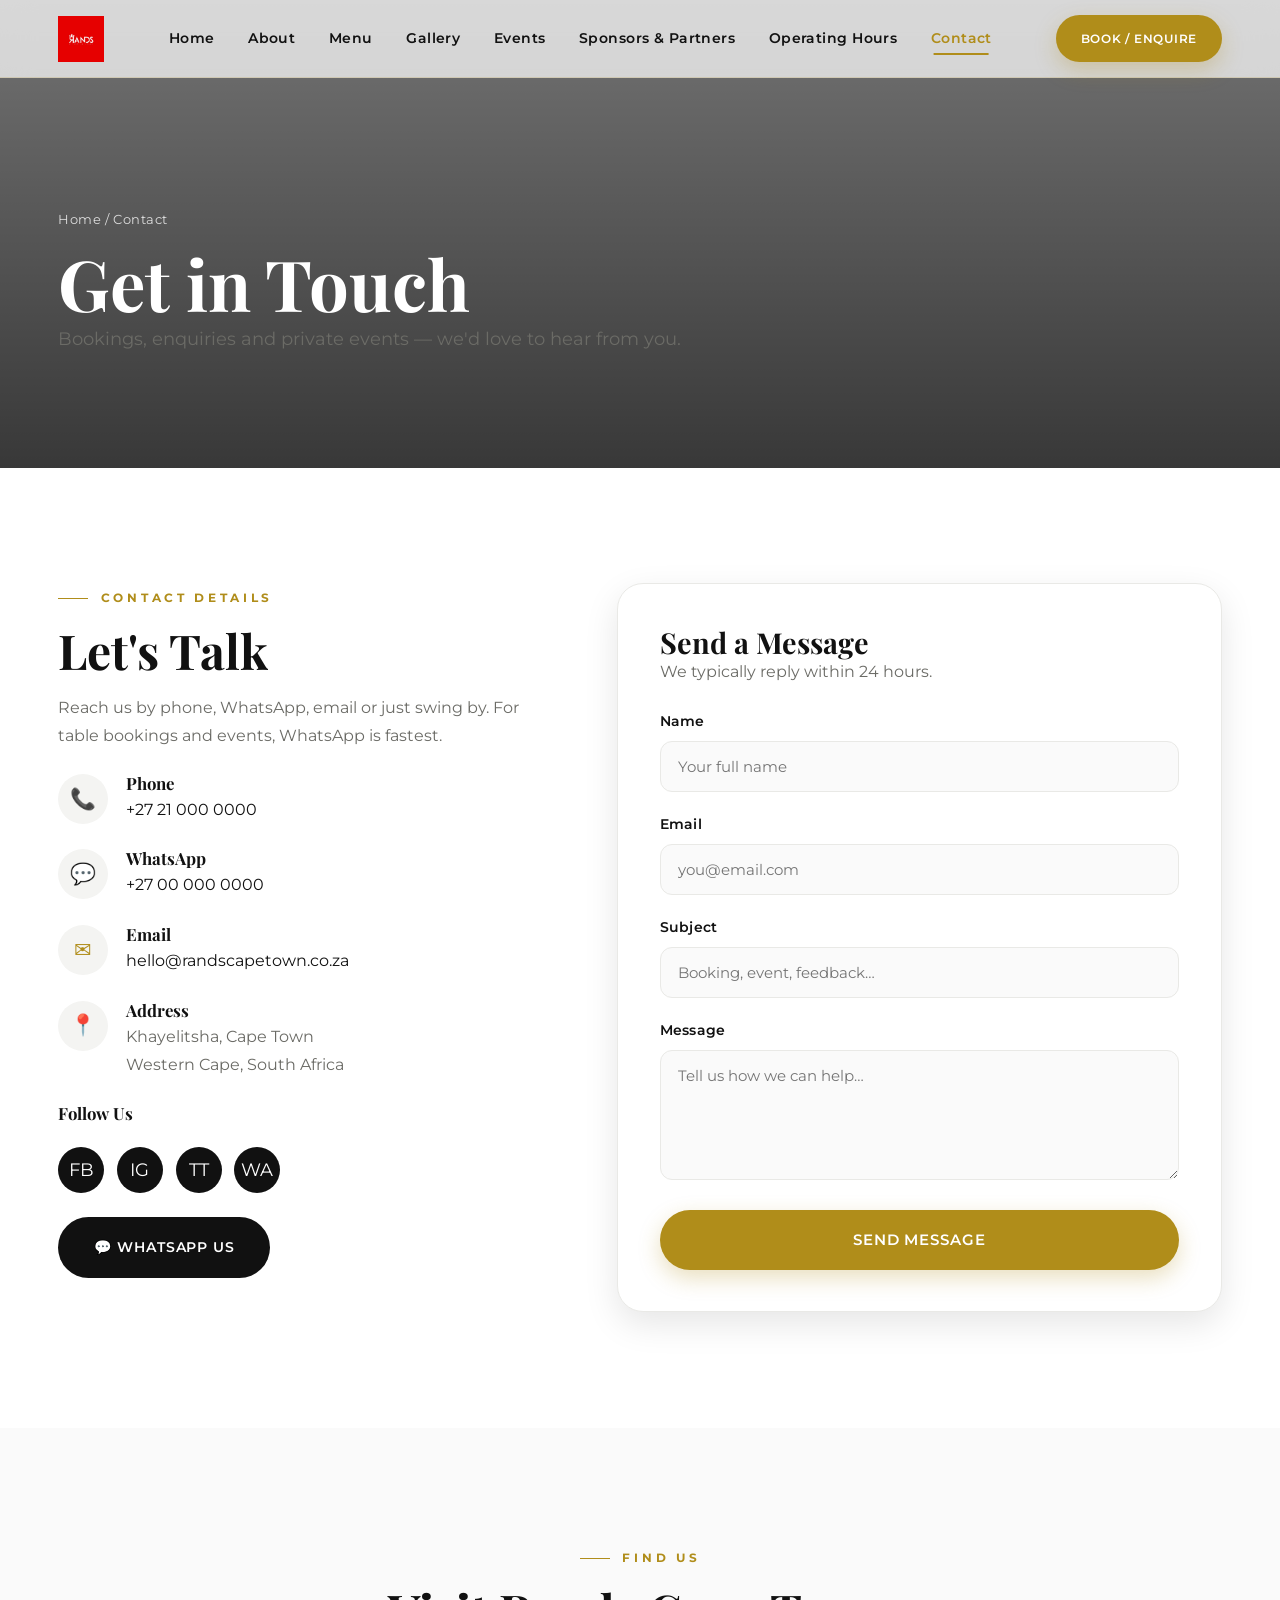
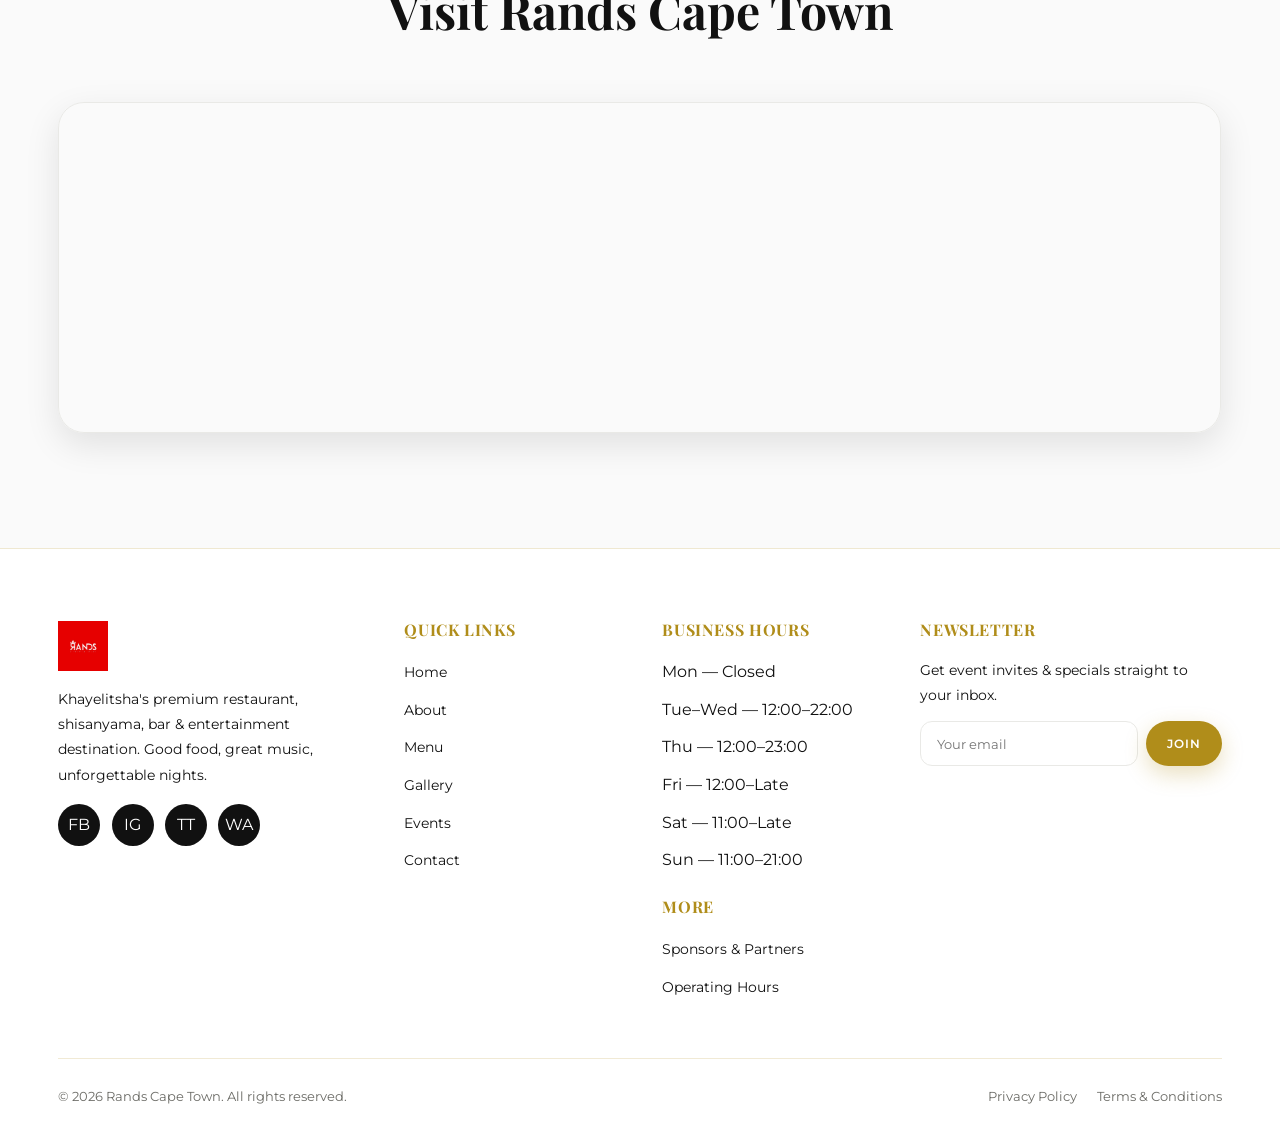
<file: rands-cape-town-website-development/contact.html>
<!DOCTYPE html>
<html lang="en">
<head>
  <meta charset="UTF-8" />
  <meta name="viewport" content="width=device-width, initial-scale=1.0" />
  <title>Contact — Rands Cape Town | Book, Call, WhatsApp</title>
  <meta name="description" content="Contact Rands Cape Town: phone, email, WhatsApp, address and a message form. Find us in Khayelitsha, Cape Town." />
  <meta name="theme-color" content="#111111" />
  <link rel="icon" type="image/svg+xml" href="images/logo.svg" />
  <link rel="preconnect" href="https://fonts.googleapis.com" />
  <link rel="preconnect" href="https://fonts.gstatic.com" crossorigin />
  <link href="https://fonts.googleapis.com/css2?family=Playfair+Display:wght@500;600;700;800&family=Montserrat:wght@400;500;600;700&display=swap" rel="stylesheet" />
  <link rel="stylesheet" href="css/style.css" />
  <link rel="stylesheet" href="css/responsive.css" />
  <link rel="stylesheet" href="css/animations.css" />
</head>
<body data-page="contact.html">

  <div class="loader" aria-hidden="true"><div class="l-logo">RAN<span>D</span>S</div><div class="spinner"></div></div>

  <header class="site-header">
    <div class="container nav">
      <a href="index.html" class="brand" aria-label="Rands Cape Town home">
        <img src="images/randslogo.jpeg" alt="Rands Cape Town logo" onerror="this.style.display='none';this.nextElementSibling.style.display='inline';" />
        <span class="brand-fallback" style="display:none">RAN<span style="color:var(--gold)">D</span>S<br><small style="font-family:var(--font-body);font-size:.5em;letter-spacing:.3em;color:var(--gold)">CAPE TOWN</small></span>
      </a>
      <nav class="nav-links" id="navLinks" aria-label="Primary">
        <a href="index.html" data-page="index.html">Home</a>
        <a href="about.html" data-page="about.html">About</a>
        <a href="menu.html" data-page="menu.html">Menu</a>
        <a href="gallery.html" data-page="gallery.html">Gallery</a>
        <a href="events.html" data-page="events.html">Events</a>
        <a href="sponsors.html" data-page="sponsors.html">Sponsors &amp; Partners</a>
        <a href="hours.html" data-page="hours.html">Operating Hours</a>
        <a href="contact.html" data-page="contact.html">Contact</a>
        <span class="mobile-cta"><a href="contact.html" class="btn btn-primary btn-sm">Book / Enquire</a></span>
      </nav>
      <div class="nav-actions">
        <a href="contact.html" class="btn btn-primary btn-sm nav-cta">Book / Enquire</a>
        <button class="nav-toggle" aria-label="Toggle menu"><span></span><span></span><span></span></button>
      </div>
    </div>
  </header>

  <main>
    <section class="page-hero" style="background-image:url('https://picsum.photos/seed/rands-contact-hero/1920/900')">
      <div class="container">
        <div class="breadcrumbs"><a href="index.html">Home</a> / Contact</div>
        <h1>Get in Touch</h1>
        <p class="lead">Bookings, enquiries and private events — we'd love to hear from you.</p>
      </div>
    </section>

    <section class="section">
      <div class="container">
        <div class="contact-grid">
          <!-- INFO -->
          <div class="contact-info reveal">
            <span class="eyebrow">Contact Details</span>
            <h2>Let's Talk</h2>
            <p class="mt-2">Reach us by phone, WhatsApp, email or just swing by. For table bookings and events, WhatsApp is fastest.</p>

            <div class="info-item mt-3">
              <div class="info-icon">📞</div>
              <div><h4>Phone</h4><a href="tel:+27210000000">+27 21 000 0000</a></div>
            </div>
            <div class="info-item">
              <div class="info-icon">💬</div>
              <div><h4>WhatsApp</h4><a href="https://wa.me/27000000000" target="_blank" rel="noopener">+27 00 000 0000</a></div>
            </div>
            <div class="info-item">
              <div class="info-icon">✉️</div>
              <div><h4>Email</h4><a href="mailto:hello@randscapetown.co.za">hello@randscapetown.co.za</a></div>
            </div>
            <div class="info-item">
              <div class="info-icon">📍</div>
              <div><h4>Address</h4><p>Khayelitsha, Cape Town<br>Western Cape, South Africa</p></div>
            </div>

            <h4 style="margin-top:1.5rem">Follow Us</h4>
            <div class="social-row">
              <a href="https://facebook.com" aria-label="Facebook" target="_blank" rel="noopener">FB</a>
              <a href="https://instagram.com" aria-label="Instagram" target="_blank" rel="noopener">IG</a>
              <a href="https://tiktok.com" aria-label="TikTok" target="_blank" rel="noopener">TT</a>
              <a href="https://wa.me/27000000000" aria-label="WhatsApp" target="_blank" rel="noopener">WA</a>
            </div>

            <div class="btn-row mt-3">
              <a href="https://wa.me/27000000000" class="btn btn-secondary" target="_blank" rel="noopener">💬 WhatsApp Us</a>
            </div>
          </div>

          <!-- FORM -->
          <div class="form-card reveal reveal-right">
            <h3>Send a Message</h3>
            <p class="mb-3">We typically reply within 24 hours.</p>
            <div class="form-success" role="status"></div>
            <form id="contactForm" novalidate>
              <div class="field" data-field="name">
                <label for="name">Name</label>
                <input type="text" id="name" name="name" placeholder="Your full name" autocomplete="name" />
                <span class="err-msg"></span>
              </div>
              <div class="field" data-field="email">
                <label for="email">Email</label>
                <input type="email" id="email" name="email" placeholder="you@email.com" autocomplete="email" />
                <span class="err-msg"></span>
              </div>
              <div class="field" data-field="subject">
                <label for="subject">Subject</label>
                <input type="text" id="subject" name="subject" placeholder="Booking, event, feedback…" />
                <span class="err-msg"></span>
              </div>
              <div class="field" data-field="message">
                <label for="message">Message</label>
                <textarea id="message" name="message" placeholder="Tell us how we can help…"></textarea>
                <span class="err-msg"></span>
              </div>
              <button type="submit" class="btn btn-primary btn-lg w-full">Send Message</button>
            </form>
          </div>
        </div>
      </div>
    </section>

    <!-- MAP -->
    <section class="section section--alt">
      <div class="container">
        <div class="section-head reveal">
          <span class="eyebrow">Find Us</span>
          <h2>Visit Rands Cape Town</h2>
        </div>
        <div class="map-wrap reveal">
          <iframe class="map-embed" src="https://www.google.com/maps?q=Khayelitsha,%20Cape%20Town,%20South%20Africa&output=embed" loading="lazy" referrerpolicy="no-referrer-when-downgrade" title="Rands Cape Town location map"></iframe>
        </div>
      </div>
    </section>
  </main>

  <footer class="site-footer">
    <div class="container">
      <div class="footer-grid">
        <div class="footer-col footer-brand">
          <img src="images/randslogo.jpeg" alt="Rands Cape Town logo" />
          <p>Khayelitsha's premium restaurant, shisanyama, bar &amp; entertainment destination. Good food, great music, unforgettable nights.</p>
          <div class="footer-social">
            <a href="https://facebook.com" aria-label="Facebook" target="_blank" rel="noopener">FB</a>
            <a href="https://instagram.com" aria-label="Instagram" target="_blank" rel="noopener">IG</a>
            <a href="https://tiktok.com" aria-label="TikTok" target="_blank" rel="noopener">TT</a>
            <a href="https://wa.me/27000000000" aria-label="WhatsApp" target="_blank" rel="noopener">WA</a>
          </div>
        </div>
        <div class="footer-col">
          <h4>Quick Links</h4>
          <ul>
            <li><a href="index.html">Home</a></li><li><a href="about.html">About</a></li>
            <li><a href="menu.html">Menu</a></li><li><a href="gallery.html">Gallery</a></li>
            <li><a href="events.html">Events</a></li><li><a href="contact.html">Contact</a></li>
          </ul>
        </div>
        <div class="footer-col">
          <h4>Business Hours</h4>
          <ul>
            <li>Mon — Closed</li><li>Tue–Wed — 12:00–22:00</li><li>Thu — 12:00–23:00</li>
            <li>Fri — 12:00–Late</li><li>Sat — 11:00–Late</li><li>Sun — 11:00–21:00</li>
          </ul>
          <h4 style="margin-top:1.5rem">More</h4>
          <ul><li><a href="sponsors.html">Sponsors &amp; Partners</a></li><li><a href="hours.html">Operating Hours</a></li></ul>
        </div>
        <div class="footer-col">
          <h4>Newsletter</h4>
          <p>Get event invites &amp; specials straight to your inbox.</p>
          <form class="newsletter">
            <input type="email" placeholder="Your email" aria-label="Email address" required />
            <button class="btn btn-primary btn-sm" type="submit">Join</button>
          </form>
        </div>
      </div>
      <div class="footer-bottom">
        <p>© <span data-year>2026</span> Rands Cape Town. All rights reserved.</p>
        <div class="footer-legal"><a href="#">Privacy Policy</a><a href="#">Terms &amp; Conditions</a></div>
      </div>
    </div>
  </footer>

  <button class="back-top" aria-label="Back to top">&#8593;</button>

  <script src="js/app.js"></script>
  <script src="js/contact.js"></script>
</body>
</html>
</file>
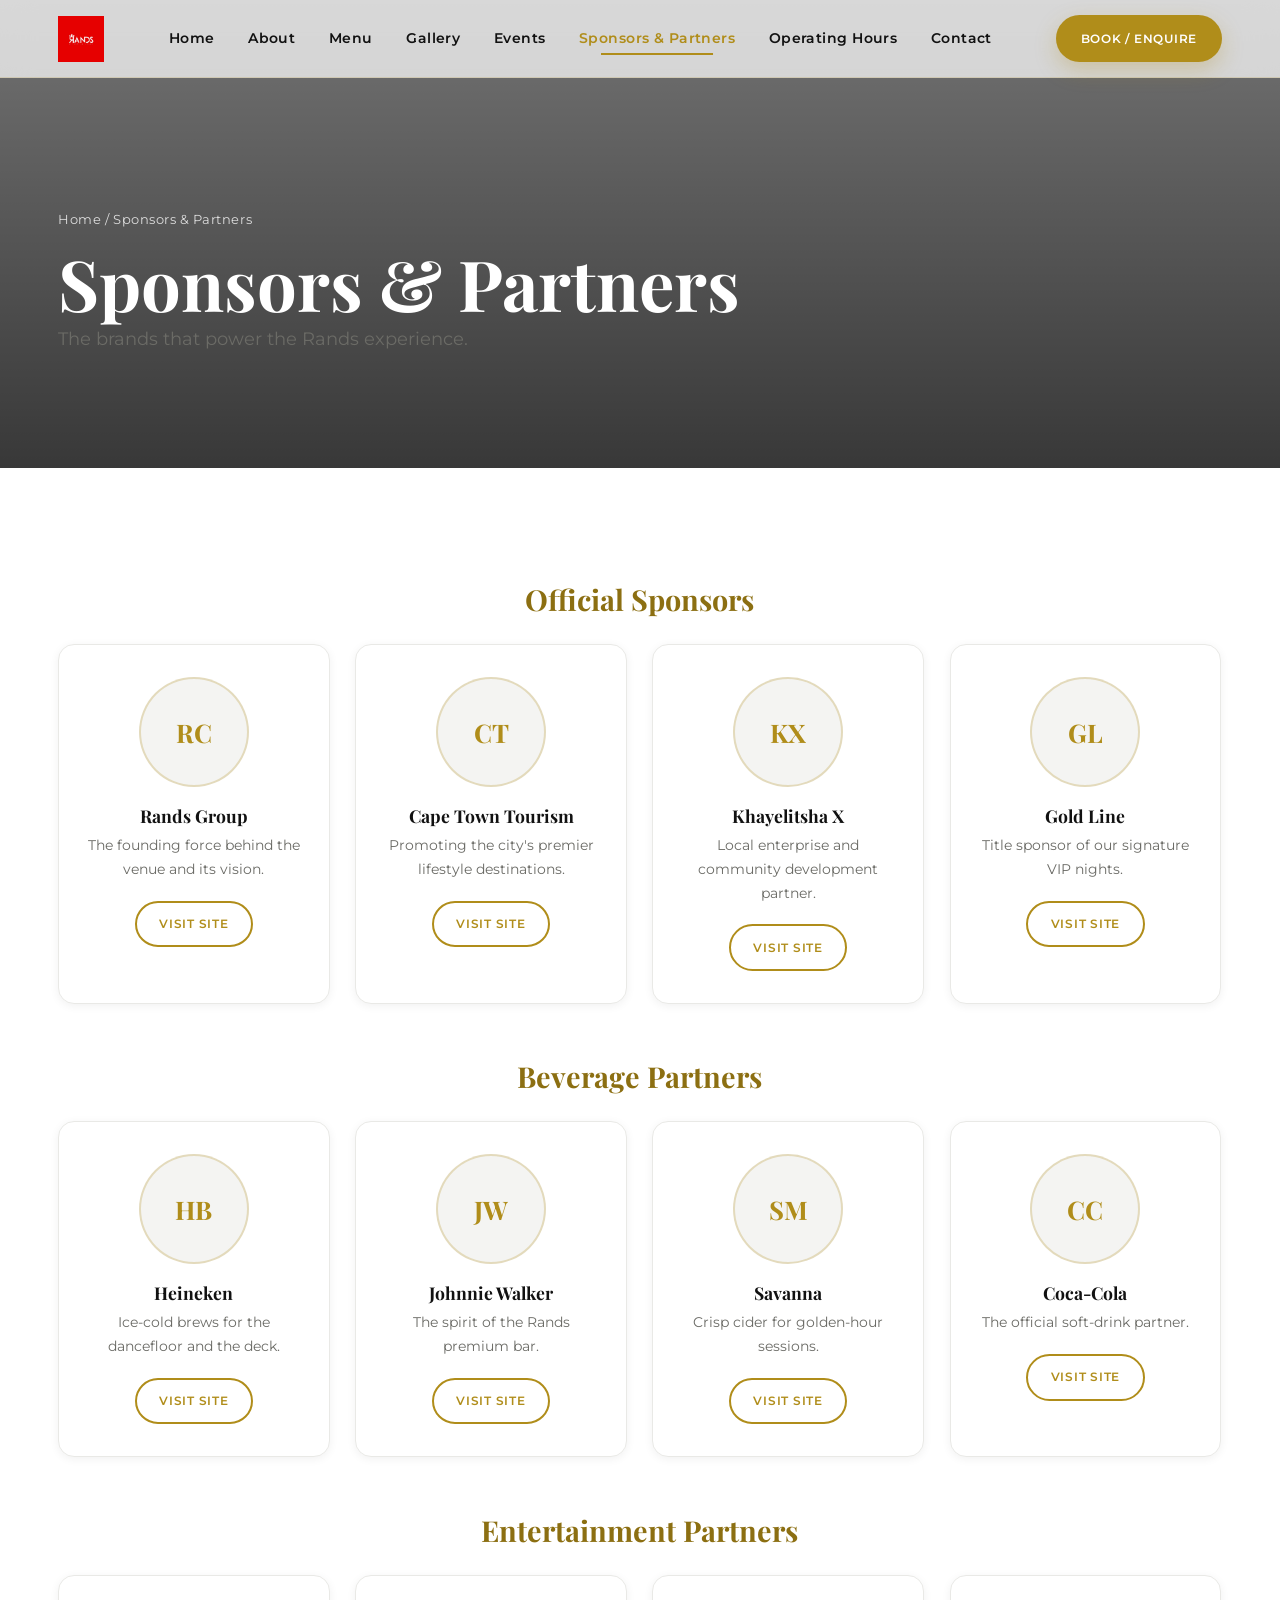
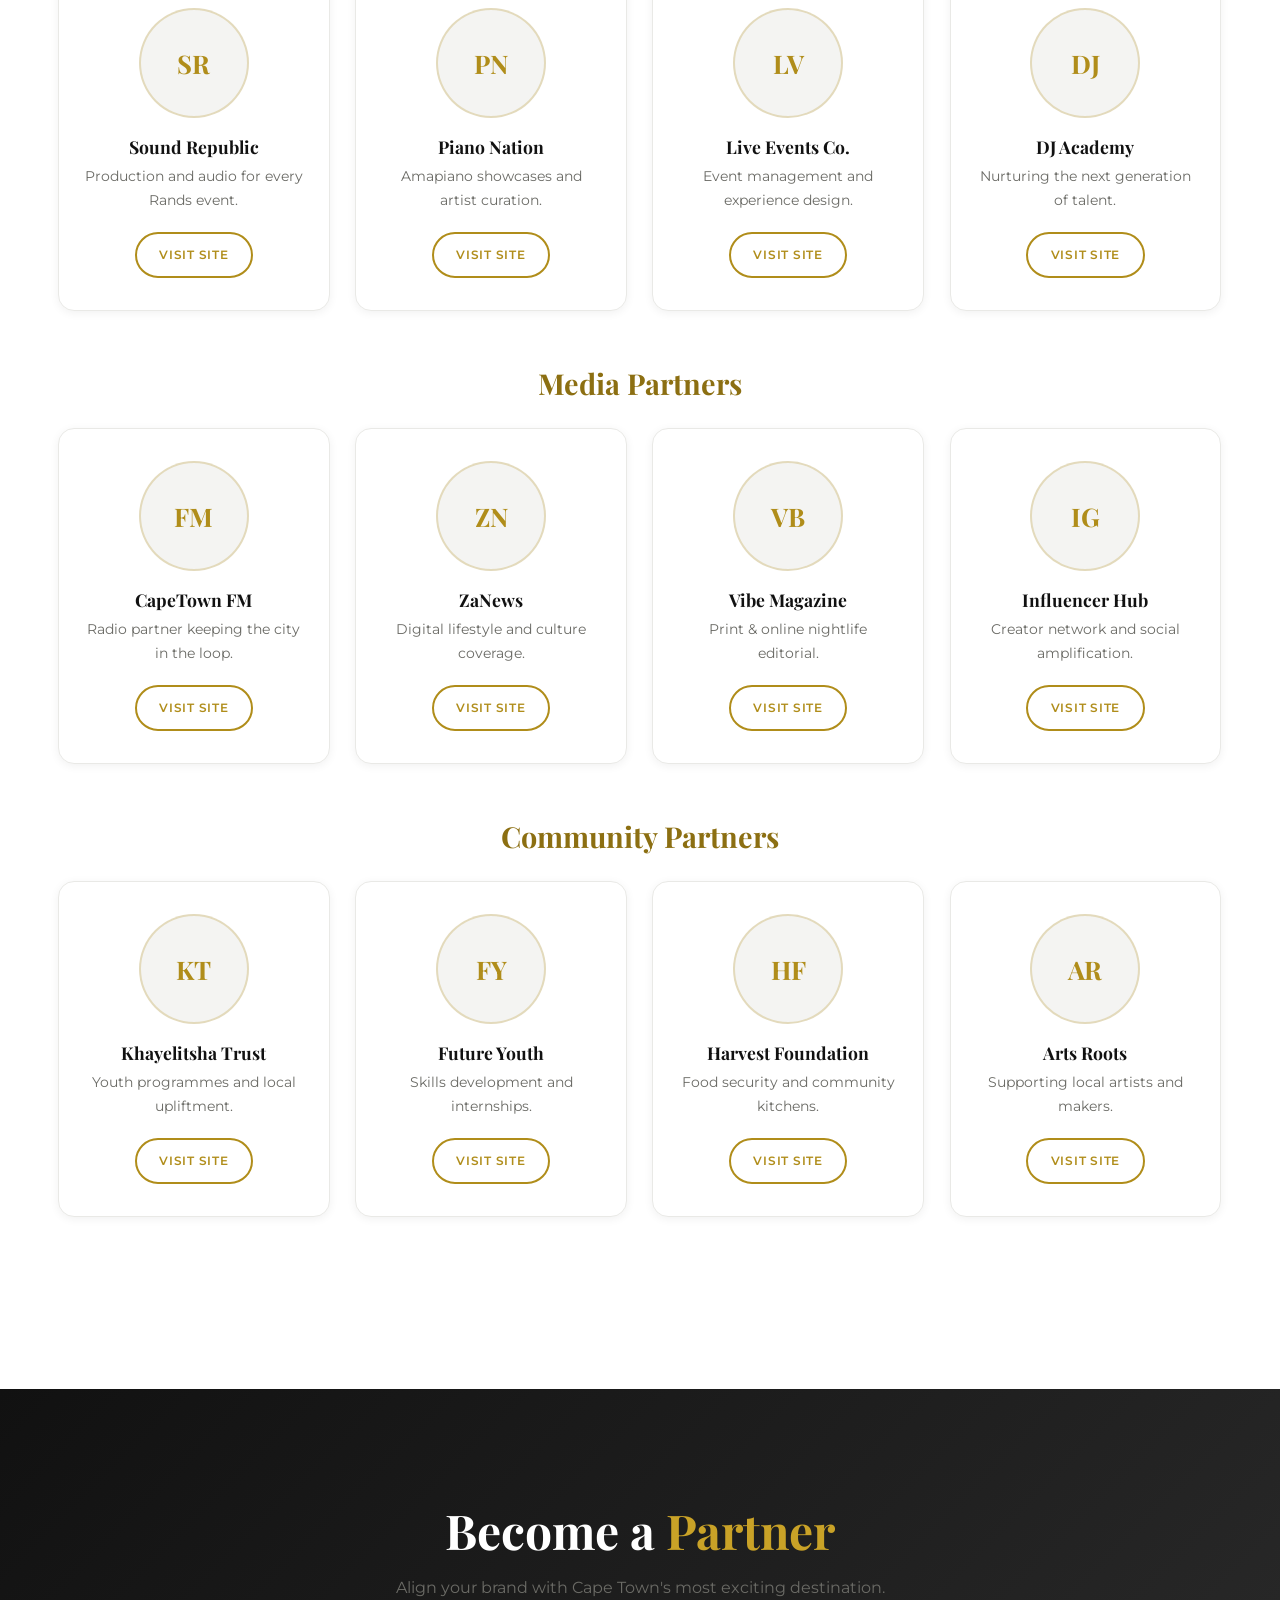
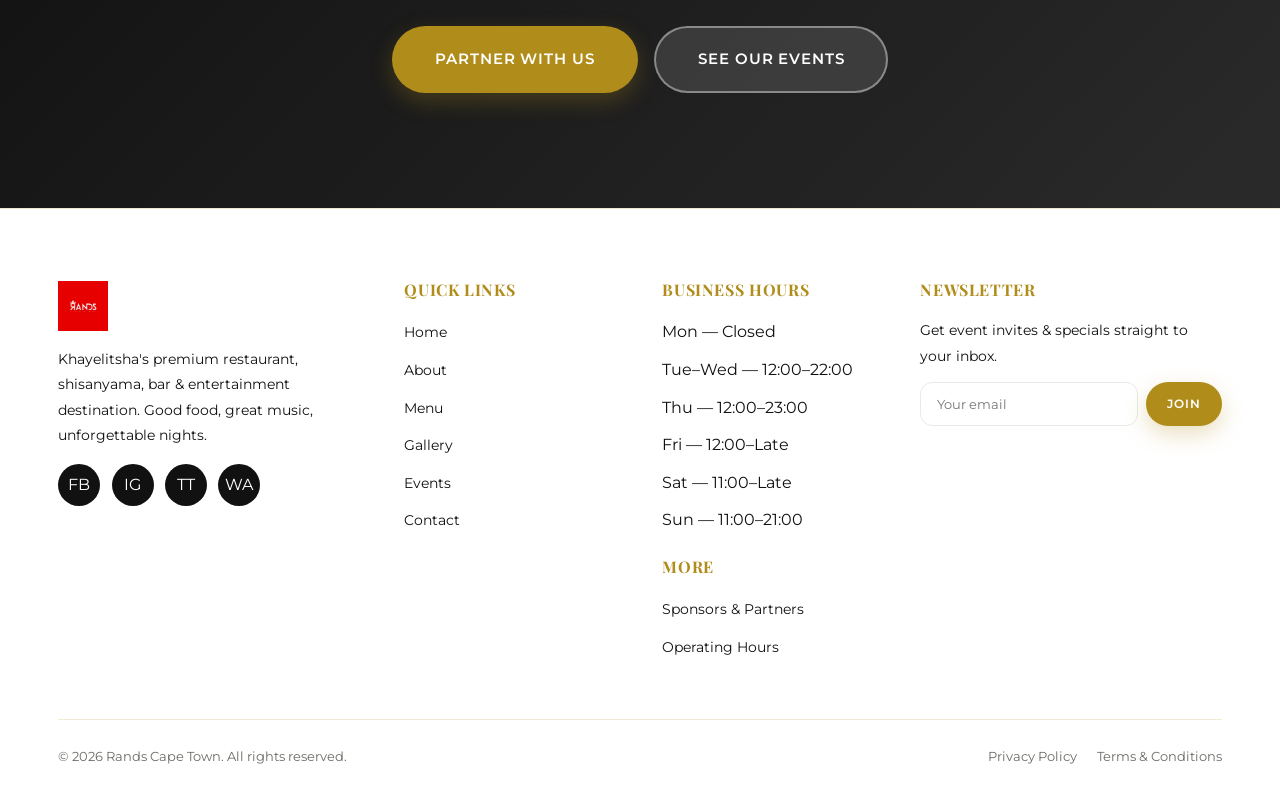
<file: rands-cape-town-website-development/sponsors.html>
<!DOCTYPE html>
<html lang="en">
<head>
  <meta charset="UTF-8" />
  <meta name="viewport" content="width=device-width, initial-scale=1.0" />
  <title>Sponsors & Partners — Rands Cape Town</title>
  <meta name="description" content="Meet the official sponsors and partners of Rands Cape Town: beverage, entertainment, media and community partners." />
  <meta name="theme-color" content="#111111" />
  <link rel="icon" type="image/svg+xml" href="images/logo.svg" />
  <link rel="preconnect" href="https://fonts.googleapis.com" />
  <link rel="preconnect" href="https://fonts.gstatic.com" crossorigin />
  <link href="https://fonts.googleapis.com/css2?family=Playfair+Display:wght@500;600;700;800&family=Montserrat:wght@400;500;600;700&display=swap" rel="stylesheet" />
  <link rel="stylesheet" href="css/style.css" />
  <link rel="stylesheet" href="css/responsive.css" />
  <link rel="stylesheet" href="css/animations.css" />
</head>
<body data-page="sponsors.html">

  <div class="loader" aria-hidden="true"><div class="l-logo">RAN<span>D</span>S</div><div class="spinner"></div></div>

  <header class="site-header">
    <div class="container nav">
      <a href="index.html" class="brand" aria-label="Rands Cape Town home">
        <img src="images/randslogo.jpeg" alt="Rands Cape Town logo" onerror="this.style.display='none';this.nextElementSibling.style.display='inline';" />
        <span class="brand-fallback" style="display:none">RAN<span style="color:var(--gold)">D</span>S<br><small style="font-family:var(--font-body);font-size:.5em;letter-spacing:.3em;color:var(--gold)">CAPE TOWN</small></span>
      </a>
      <nav class="nav-links" id="navLinks" aria-label="Primary">
        <a href="index.html" data-page="index.html">Home</a>
        <a href="about.html" data-page="about.html">About</a>
        <a href="menu.html" data-page="menu.html">Menu</a>
        <a href="gallery.html" data-page="gallery.html">Gallery</a>
        <a href="events.html" data-page="events.html">Events</a>
        <a href="sponsors.html" data-page="sponsors.html">Sponsors &amp; Partners</a>
        <a href="hours.html" data-page="hours.html">Operating Hours</a>
        <a href="contact.html" data-page="contact.html">Contact</a>
        <span class="mobile-cta"><a href="contact.html" class="btn btn-primary btn-sm">Book / Enquire</a></span>
      </nav>
      <div class="nav-actions">
        <a href="contact.html" class="btn btn-primary btn-sm nav-cta">Book / Enquire</a>
        <button class="nav-toggle" aria-label="Toggle menu"><span></span><span></span><span></span></button>
      </div>
    </div>
  </header>

  <main>
    <section class="page-hero" style="background-image:url('https://picsum.photos/seed/rands-sponsors-hero/1920/900')">
      <div class="container">
        <div class="breadcrumbs"><a href="index.html">Home</a> / Sponsors &amp; Partners</div>
        <h1>Sponsors &amp; Partners</h1>
        <p class="lead">The brands that power the Rands experience.</p>
      </div>
    </section>

    <!-- OFFICIAL SPONSORS -->
    <section class="section">
      <div class="container">
        <div class="sponsor-group reveal">
          <h3>Official Sponsors</h3>
          <div class="sponsor-grid">
            <div class="sponsor-card"><div class="sponsor-logo">RC</div><h4>Rands Group</h4><p>The founding force behind the venue and its vision.</p><a href="#" class="btn btn-outline btn-sm">Visit Site</a></div>
            <div class="sponsor-card"><div class="sponsor-logo">CT</div><h4>Cape Town Tourism</h4><p>Promoting the city's premier lifestyle destinations.</p><a href="#" class="btn btn-outline btn-sm">Visit Site</a></div>
            <div class="sponsor-card"><div class="sponsor-logo">KX</div><h4>Khayelitsha X</h4><p>Local enterprise and community development partner.</p><a href="#" class="btn btn-outline btn-sm">Visit Site</a></div>
            <div class="sponsor-card"><div class="sponsor-logo">GL</div><h4>Gold Line</h4><p>Title sponsor of our signature VIP nights.</p><a href="#" class="btn btn-outline btn-sm">Visit Site</a></div>
          </div>
        </div>

        <!-- BEVERAGE PARTNERS -->
        <div class="sponsor-group reveal">
          <h3>Beverage Partners</h3>
          <div class="sponsor-grid">
            <div class="sponsor-card"><div class="sponsor-logo">HB</div><h4>Heineken</h4><p>Ice-cold brews for the dancefloor and the deck.</p><a href="#" class="btn btn-outline btn-sm">Visit Site</a></div>
            <div class="sponsor-card"><div class="sponsor-logo">JW</div><h4>Johnnie Walker</h4><p>The spirit of the Rands premium bar.</p><a href="#" class="btn btn-outline btn-sm">Visit Site</a></div>
            <div class="sponsor-card"><div class="sponsor-logo">SM</div><h4>Savanna</h4><p>Crisp cider for golden-hour sessions.</p><a href="#" class="btn btn-outline btn-sm">Visit Site</a></div>
            <div class="sponsor-card"><div class="sponsor-logo">CC</div><h4>Coca-Cola</h4><p>The official soft-drink partner.</p><a href="#" class="btn btn-outline btn-sm">Visit Site</a></div>
          </div>
        </div>

        <!-- ENTERTAINMENT PARTNERS -->
        <div class="sponsor-group reveal">
          <h3>Entertainment Partners</h3>
          <div class="sponsor-grid">
            <div class="sponsor-card"><div class="sponsor-logo">SR</div><h4>Sound Republic</h4><p>Production and audio for every Rands event.</p><a href="#" class="btn btn-outline btn-sm">Visit Site</a></div>
            <div class="sponsor-card"><div class="sponsor-logo">PN</div><h4>Piano Nation</h4><p>Amapiano showcases and artist curation.</p><a href="#" class="btn btn-outline btn-sm">Visit Site</a></div>
            <div class="sponsor-card"><div class="sponsor-logo">LV</div><h4>Live Events Co.</h4><p>Event management and experience design.</p><a href="#" class="btn btn-outline btn-sm">Visit Site</a></div>
            <div class="sponsor-card"><div class="sponsor-logo">DJ</div><h4>DJ Academy</h4><p>Nurturing the next generation of talent.</p><a href="#" class="btn btn-outline btn-sm">Visit Site</a></div>
          </div>
        </div>

        <!-- MEDIA PARTNERS -->
        <div class="sponsor-group reveal">
          <h3>Media Partners</h3>
          <div class="sponsor-grid">
            <div class="sponsor-card"><div class="sponsor-logo">FM</div><h4>CapeTown FM</h4><p>Radio partner keeping the city in the loop.</p><a href="#" class="btn btn-outline btn-sm">Visit Site</a></div>
            <div class="sponsor-card"><div class="sponsor-logo">ZN</div><h4>ZaNews</h4><p>Digital lifestyle and culture coverage.</p><a href="#" class="btn btn-outline btn-sm">Visit Site</a></div>
            <div class="sponsor-card"><div class="sponsor-logo">VB</div><h4>Vibe Magazine</h4><p>Print &amp; online nightlife editorial.</p><a href="#" class="btn btn-outline btn-sm">Visit Site</a></div>
            <div class="sponsor-card"><div class="sponsor-logo">IG</div><h4>Influencer Hub</h4><p>Creator network and social amplification.</p><a href="#" class="btn btn-outline btn-sm">Visit Site</a></div>
          </div>
        </div>

        <!-- COMMUNITY PARTNERS -->
        <div class="sponsor-group reveal">
          <h3>Community Partners</h3>
          <div class="sponsor-grid">
            <div class="sponsor-card"><div class="sponsor-logo">KT</div><h4>Khayelitsha Trust</h4><p>Youth programmes and local upliftment.</p><a href="#" class="btn btn-outline btn-sm">Visit Site</a></div>
            <div class="sponsor-card"><div class="sponsor-logo">FY</div><h4>Future Youth</h4><p>Skills development and internships.</p><a href="#" class="btn btn-outline btn-sm">Visit Site</a></div>
            <div class="sponsor-card"><div class="sponsor-logo">HF</div><h4>Harvest Foundation</h4><p>Food security and community kitchens.</p><a href="#" class="btn btn-outline btn-sm">Visit Site</a></div>
            <div class="sponsor-card"><div class="sponsor-logo">AR</div><h4>Arts Roots</h4><p>Supporting local artists and makers.</p><a href="#" class="btn btn-outline btn-sm">Visit Site</a></div>
          </div>
        </div>
      </div>
    </section>

    <section class="section cta-band">
      <div class="container reveal">
        <h2>Become a <span class="gold">Partner</span></h2>
        <p class="mt-2">Align your brand with Cape Town's most exciting destination.</p>
        <div class="btn-row mt-3" style="justify-content:center">
          <a href="contact.html" class="btn btn-primary btn-lg">Partner With Us</a>
          <a href="events.html" class="btn btn-ghost btn-lg">See Our Events</a>
        </div>
      </div>
    </section>
  </main>

  <footer class="site-footer">
    <div class="container">
      <div class="footer-grid">
        <div class="footer-col footer-brand">
          <img src="images/randslogo.jpeg" alt="Rands Cape Town logo" />
          <p>Khayelitsha's premium restaurant, shisanyama, bar &amp; entertainment destination. Good food, great music, unforgettable nights.</p>
          <div class="footer-social">
            <a href="https://facebook.com" aria-label="Facebook" target="_blank" rel="noopener">FB</a>
            <a href="https://instagram.com" aria-label="Instagram" target="_blank" rel="noopener">IG</a>
            <a href="https://tiktok.com" aria-label="TikTok" target="_blank" rel="noopener">TT</a>
            <a href="https://wa.me/27000000000" aria-label="WhatsApp" target="_blank" rel="noopener">WA</a>
          </div>
        </div>
        <div class="footer-col">
          <h4>Quick Links</h4>
          <ul>
            <li><a href="index.html">Home</a></li><li><a href="about.html">About</a></li>
            <li><a href="menu.html">Menu</a></li><li><a href="gallery.html">Gallery</a></li>
            <li><a href="events.html">Events</a></li><li><a href="contact.html">Contact</a></li>
          </ul>
        </div>
        <div class="footer-col">
          <h4>Business Hours</h4>
          <ul>
            <li>Mon — Closed</li><li>Tue–Wed — 12:00–22:00</li><li>Thu — 12:00–23:00</li>
            <li>Fri — 12:00–Late</li><li>Sat — 11:00–Late</li><li>Sun — 11:00–21:00</li>
          </ul>
          <h4 style="margin-top:1.5rem">More</h4>
          <ul><li><a href="sponsors.html">Sponsors &amp; Partners</a></li><li><a href="hours.html">Operating Hours</a></li></ul>
        </div>
        <div class="footer-col">
          <h4>Newsletter</h4>
          <p>Get event invites &amp; specials straight to your inbox.</p>
          <form class="newsletter">
            <input type="email" placeholder="Your email" aria-label="Email address" required />
            <button class="btn btn-primary btn-sm" type="submit">Join</button>
          </form>
        </div>
      </div>
      <div class="footer-bottom">
        <p>© <span data-year>2026</span> Rands Cape Town. All rights reserved.</p>
        <div class="footer-legal"><a href="#">Privacy Policy</a><a href="#">Terms &amp; Conditions</a></div>
      </div>
    </div>
  </footer>

  <button class="back-top" aria-label="Back to top">&#8593;</button>
  <script src="js/app.js"></script>
</body>
</html>
</file>
<file: rands-cape-town-website-development/css/style.css>
/* ============================================================
   RANDS CAPE TOWN — Core Stylesheet
   Premium restaurant · shisanyama · bar · entertainment
   Built with HTML5 + CSS3 + Vanilla JS (no frameworks)
   ============================================================ */

/* ---------- Reset & Design Tokens ---------- */
*, *::before, *::after { box-sizing: border-box; margin: 0; padding: 0; }

:root {
  /* Brand palette */
  --white:        #FFFFFF;
  --gold:         #B08D1A;
  --gold-light:  #C9A227;
  --gold-dark:   #8C6F12;
  --black:        #111111;
  --deep-red:     #8B0000;

  /* Neutrals */
  --gray-50:   #FAFAFA;
  --gray-100:  #F4F4F2;
  --gray-200:  #E9E9E6;
  --gray-400:  #B6B6B0;
  --gray-600:  #6B6B66;
  --gray-900:  #1C1C1C;

  /* Effects */
  --glass:        rgba(255, 255, 255, 0.72);
  --glass-dark:   rgba(17, 17, 17, 0.55);
  --shadow-sm:  0 2px 10px rgba(0, 0, 0, .06);
  --shadow-md:  0 12px 34px rgba(0, 0, 0, .10);
  --shadow-lg:  0 24px 60px rgba(0, 0, 0, .16);
  --ring-gold:  0 0 0 2px rgba(176, 141, 26, .25);

  /* Geometry & motion */
  --radius:    16px;
  --radius-lg: 26px;
  --radius-pill: 999px;
  --maxw:      1240px;
  --nav-h:     78px;
  --ease:      cubic-bezier(.22, .61, .36, 1);

  /* Type */
  --font-head: 'Playfair Display', Georgia, serif;
  --font-body: 'Montserrat', system-ui, sans-serif;
}

html { scroll-behavior: smooth; }

body {
  font-family: var(--font-body);
  color: var(--black);
  background: var(--white);
  line-height: 1.75;
  overflow-x: hidden;
  -webkit-font-smoothing: antialiased;
  text-rendering: optimizeLegibility;
}

img, video, svg { max-width: 100%; display: block; }
a { color: inherit; text-decoration: none; }
ul { list-style: none; }
button { font-family: inherit; }

h1, h2, h3, h4, h5 { font-family: var(--font-head); font-weight: 700; line-height: 1.12; color: var(--black); }
h1 { font-size: clamp(2.4rem, 6vw, 4.4rem); }
h2 { font-size: clamp(1.9rem, 4vw, 3rem); }
h3 { font-size: clamp(1.3rem, 2.4vw, 1.8rem); }

p { color: var(--gray-600); }
.text-gold   { color: var(--gold); }
.text-red    { color: var(--deep-red); }
.text-white  { color: #fff; }
.text-center { text-align: center; }

/* ---------- Layout Helpers ---------- */
.container { width: 100%; max-width: var(--maxw); margin: 0 auto; padding: 0 clamp(1.1rem, 4vw, 2.4rem); }
.section  { padding: clamp(4rem, 9vw, 7.5rem) 0; position: relative; }
.section--alt { background: var(--gray-50); }
.section--dark { background: var(--black); color: #fff; }
.section--dark h2, .section--dark h3 { color: #fff; }
.section--dark p { color: rgba(255,255,255,.72); }

.eyebrow {
  display: inline-block;
  font-family: var(--font-body);
  font-size: .72rem;
  font-weight: 700;
  letter-spacing: .32em;
  text-transform: uppercase;
  color: var(--gold);
  margin-bottom: 1rem;
}
.eyebrow::before {
  content: ""; display: inline-block; width: 30px; height: 1px;
  background: var(--gold); vertical-align: middle; margin-right: .8rem;
}

.section-head { max-width: 720px; margin: 0 auto clamp(2.5rem, 5vw, 4rem); text-align: center; }
.section-head p { margin-top: 1rem; font-size: 1.05rem; }

.divider { width: 64px; height: 3px; background: var(--gold); margin: 1.4rem auto; border-radius: 3px; }
.lead { font-size: 1.12rem; }

/* ---------- Buttons ---------- */
.btn {
  display: inline-flex; align-items: center; justify-content: center; gap: .6rem;
  font-family: var(--font-body); font-weight: 600; font-size: .88rem;
  letter-spacing: .06em; text-transform: uppercase;
  padding: 1rem 2.1rem; border-radius: var(--radius-pill);
  border: 2px solid transparent; cursor: pointer;
  transition: all .3s var(--ease); white-space: nowrap;
}
.btn-primary { background: var(--gold); color: #fff; box-shadow: 0 8px 22px rgba(176,141,26,.28); }
.btn-primary:hover { background: var(--gold-light); transform: translateY(-3px); box-shadow: 0 16px 34px rgba(176,141,26,.42); }
.btn-secondary { background: var(--black); color: #fff; }
.btn-secondary:hover { background: var(--gold); }
.btn-outline { background: transparent; color: var(--gold); border-color: var(--gold); }
.btn-outline:hover { background: var(--gold); color: #fff; transform: translateY(-2px); }
.btn-ghost { background: rgba(255,255,255,.12); color: #fff; border-color: rgba(255,255,255,.4); }
.btn-ghost:hover { background: #fff; color: var(--black); }
.btn-sm { padding: .65rem 1.4rem; font-size: .78rem; }
.btn-lg { padding: 1.15rem 2.6rem; font-size: .95rem; }
.btn[disabled], .btn-disabled {
  background: var(--gold); color: #fff; opacity: .55; cursor: not-allowed;
  box-shadow: none; transform: none; pointer-events: none;
}
.btn-row { display: flex; flex-wrap: wrap; gap: 1rem; }

/* ---------- Header / Navigation ---------- */
.site-header {
  position: fixed; inset: 0 0 auto 0; z-index: 1000; height: var(--nav-h);
  display: flex; align-items: center;
  background: var(--glass);
  backdrop-filter: blur(16px) saturate(160%);
  -webkit-backdrop-filter: blur(16px) saturate(160%);
  border-bottom: 1px solid rgba(176, 141, 26, .18);
  transition: all .4s var(--ease);
}
.site-header.scrolled { box-shadow: var(--shadow-md); background: rgba(255,255,255,.9); }
.nav { width: 100%; display: flex; align-items: center; justify-content: space-between; gap: 1.5rem; }
.brand { display: flex; align-items: center; gap: .7rem; flex-shrink: 0; }
.brand img { height: 46px; width: auto; }
.brand-fallback { font-family: var(--font-head); font-weight: 700; font-size: 1.4rem; color: var(--black); letter-spacing: .12em; }
.brand-fallback span { color: var(--gold); }

.nav-links { display: flex; align-items: center; gap: .2rem; }
.nav-links a {
  position: relative; padding: .6rem .95rem; font-size: .9rem; font-weight: 600;
  letter-spacing: .03em; color: var(--black); transition: color .3s var(--ease);
}
.nav-links a::after {
  content: ""; position: absolute; left: 50%; bottom: .35rem; width: 0; height: 2px;
  background: var(--gold); transition: all .35s var(--ease); transform: translateX(-50%);
}
.nav-links a:hover { color: var(--gold); }
.nav-links a:hover::after, .nav-links a.active::after { width: 60%; }
.nav-links a.active { color: var(--gold); }
/* Mobile-only CTA stays hidden on desktop; shown in the 900px breakpoint */
.nav-links .mobile-cta { display: none; }

.nav-actions { display: flex; align-items: center; gap: .8rem; }
.nav-cta { display: inline-flex; }

.nav-toggle {
  display: none; flex-direction: column; gap: 5px; width: 44px; height: 44px;
  border: 1px solid rgba(176,141,26,.35); border-radius: 12px;
  background: transparent; cursor: pointer; align-items: center; justify-content: center;
}
.nav-toggle span { width: 22px; height: 2px; background: var(--black); border-radius: 2px; transition: all .3s var(--ease); }
.nav-toggle.open span:nth-child(1) { transform: translateY(7px) rotate(45deg); }
.nav-toggle.open span:nth-child(2) { opacity: 0; }
.nav-toggle.open span:nth-child(3) { transform: translateY(-7px) rotate(-45deg); }

/* ---------- Hero Slider ---------- */
.hero { position: relative; height: 100vh; min-height: 620px; overflow: hidden; }
.slides { position: absolute; inset: 0; }
.slide {
  position: absolute; inset: 0; opacity: 0; transform: scale(1.08);
  transition: opacity 1.2s var(--ease), transform 6s linear;
  background-size: cover; background-position: center;
}
.slide.active { opacity: 1; transform: scale(1); }
.slide::after {
  content: ""; position: absolute; inset: 0;
  background: linear-gradient(180deg, rgba(0,0,0,.45) 0%, rgba(0,0,0,.25) 40%, rgba(0,0,0,.78) 100%);
}
.hero-content {
  position: relative; z-index: 3; height: 100%;
  display: flex; flex-direction: column; justify-content: center; align-items: flex-start;
  color: #fff; max-width: 760px;
}
.hero-content .eyebrow { color: var(--gold-light); }
.hero-content h1 { color: #fff; }
.hero-content h1 .accent { color: var(--gold-light); }
.hero-content p { color: rgba(255,255,255,.86); font-size: 1.15rem; margin: 1.2rem 0 2rem; max-width: 580px; }
.hero-sub { display: flex; gap: 2.2rem; flex-wrap: wrap; margin-top: 2.4rem; }
.hero-stat { text-align: center; }
.hero-stat .num { font-family: var(--font-head); font-size: 2rem; color: #fff; }
.hero-stat .lbl { font-size: .72rem; letter-spacing: .2em; text-transform: uppercase; color: var(--gold-light); }

.slider-nav { position: absolute; bottom: 2.4rem; left: 50%; transform: translateX(-50%); z-index: 4; display: flex; gap: .6rem; }
.slider-dot { width: 40px; height: 4px; border-radius: 4px; background: rgba(255,255,255,.4); border: none; cursor: pointer; transition: all .3s var(--ease); }
.slider-dot.active { background: var(--gold); width: 60px; }
.slider-arrow { position: absolute; top: 50%; transform: translateY(-50%); z-index: 4; width: 52px; height: 52px; border-radius: 50%; border: 1px solid rgba(255,255,255,.4); background: rgba(0,0,0,.25); color: #fff; font-size: 1.3rem; cursor: pointer; transition: all .3s var(--ease); backdrop-filter: blur(6px); }
.slider-arrow:hover { background: var(--gold); border-color: var(--gold); }
.slider-arrow.prev { left: clamp(1rem, 3vw, 2.4rem); }
.slider-arrow.next { right: clamp(1rem, 3vw, 2.4rem); }
.scroll-cue { position: absolute; bottom: 2.4rem; right: clamp(1rem, 3vw, 2.4rem); z-index: 4; color: #fff; font-size: .72rem; letter-spacing: .2em; writing-mode: vertical-rl; opacity: .8; }

/* ---------- Intro / Welcome band ---------- */
.welcome-grid { display: grid; grid-template-columns: 1.1fr .9fr; gap: clamp(2rem, 5vw, 4.5rem); align-items: center; }
.welcome-media { position: relative; border-radius: var(--radius-lg); overflow: hidden; box-shadow: var(--shadow-lg); }
.welcome-media img { width: 100%; height: 100%; object-fit: cover; aspect-ratio: 4/5; }
.welcome-media .badge {
  position: absolute; bottom: 1.4rem; left: 1.4rem; background: var(--gold); color: #fff;
  padding: .7rem 1.2rem; border-radius: var(--radius-pill); font-weight: 700; font-size: .8rem;
  letter-spacing: .04em; box-shadow: var(--shadow-md);
}
.welcome-text .lead { margin: 1.5rem 0; }

/* ---------- Feature / Experience cards ---------- */
.feature-grid { display: grid; grid-template-columns: repeat(3, 1fr); gap: 1.8rem; }
.feature-card {
  background: #fff; border: 1px solid var(--gray-200); border-radius: var(--radius-lg);
  padding: 2.4rem 2rem; text-align: center; transition: all .4s var(--ease); box-shadow: var(--shadow-sm);
}
.feature-card:hover { transform: translateY(-8px); box-shadow: var(--shadow-lg); border-color: rgba(176,141,26,.4); }
.feature-icon {
  width: 72px; height: 72px; margin: 0 auto 1.4rem; border-radius: 50%;
  display: flex; align-items: center; justify-content: center; font-size: 1.8rem;
  background: var(--gray-100); color: var(--gold); transition: all .4s var(--ease);
}
.feature-card:hover .feature-icon { background: var(--gold); color: #fff; }
.feature-card h3 { margin-bottom: .7rem; }

/* ---------- Menu cards ---------- */
.menu-grid { display: grid; grid-template-columns: repeat(3, 1fr); gap: 1.8rem; }
.menu-card {
  position: relative; border-radius: var(--radius-lg); overflow: hidden; cursor: pointer;
  box-shadow: var(--shadow-sm); background: #fff; transition: all .4s var(--ease); text-align: center;
}
.menu-card img { width: 100%; aspect-ratio: 4/3; object-fit: cover; transition: transform .6s var(--ease); }
.menu-card:hover { box-shadow: var(--shadow-lg); transform: translateY(-6px); }
.menu-card:hover img { transform: scale(1.07); }
.menu-card .overlay {
  position: absolute; inset: 0; background: linear-gradient(180deg, rgba(0,0,0,0) 40%, rgba(17,17,17,.85) 100%);
  display: flex; align-items: flex-end; justify-content: center; padding: 1.6rem;
}
.menu-card .overlay h3 { color: #fff; }
.menu-card .price { color: var(--gold-light); font-weight: 700; }
.menu-card .tag {
  position: absolute; top: 1rem; left: 1rem; background: var(--deep-red); color: #fff;
  font-size: .68rem; font-weight: 700; letter-spacing: .12em; text-transform: uppercase;
  padding: .4rem .8rem; border-radius: var(--radius-pill);
}

/* ---------- Events ---------- */
.event-grid { display: grid; grid-template-columns: repeat(3, 1fr); gap: 1.9rem; }
.event-card {
  background: #fff; border: 1px solid var(--gray-200); border-radius: var(--radius-lg);
  overflow: hidden; box-shadow: var(--shadow-sm); transition: all .4s var(--ease); display: flex; flex-direction: column;
}
.event-card:hover { transform: translateY(-8px); box-shadow: var(--shadow-lg); }
.event-banner { position: relative; aspect-ratio: 16/10; overflow: hidden; }
.event-banner img { width: 100%; height: 100%; object-fit: cover; transition: transform .6s var(--ease); }
.event-card:hover .event-banner img { transform: scale(1.06); }
.event-date-chip {
  position: absolute; top: 1rem; left: 1rem; background: rgba(255,255,255,.95); color: var(--black);
  border-radius: 12px; padding: .5rem .8rem; text-align: center; line-height: 1.1; box-shadow: var(--shadow-sm);
}
.event-date-chip .d { font-family: var(--font-head); font-size: 1.4rem; font-weight: 700; color: var(--deep-red); }
.event-date-chip .m { font-size: .66rem; letter-spacing: .15em; text-transform: uppercase; font-weight: 700; }
.event-body { padding: 1.6rem 1.6rem 1.8rem; display: flex; flex-direction: column; gap: .7rem; flex: 1; }
.event-body h3 { font-size: 1.35rem; }
.event-meta { display: flex; flex-wrap: wrap; gap: .5rem; }
.chip { font-size: .72rem; font-weight: 600; letter-spacing: .04em; padding: .35rem .7rem; border-radius: var(--radius-pill); background: var(--gray-100); color: var(--gray-600); }
.chip.gold { background: rgba(176,141,26,.12); color: var(--gold-dark); }
.chip.red  { background: rgba(139,0,0,.1); color: var(--deep-red); }
.event-body p { font-size: .92rem; }
.event-foot { margin-top: auto; padding-top: .8rem; }

/* ---------- Sponsors ---------- */
.sponsor-group { margin-bottom: 3.5rem; }
.sponsor-group h3 { text-align: center; margin-bottom: 1.8rem; color: var(--gold-dark); }
.sponsor-grid { display: grid; grid-template-columns: repeat(4, 1fr); gap: 1.6rem; }
.sponsor-card {
  background: #fff; border: 1px solid var(--gray-200); border-radius: var(--radius);
  padding: 2rem 1.6rem; text-align: center; transition: all .4s var(--ease); box-shadow: var(--shadow-sm);
}
.sponsor-card:hover { transform: translateY(-6px); box-shadow: var(--shadow-lg); border-color: var(--gold); }
.sponsor-logo {
  width: 110px; height: 110px; margin: 0 auto 1.2rem; border-radius: 50%;
  background: var(--gray-100); display: flex; align-items: center; justify-content: center;
  font-family: var(--font-head); font-weight: 700; font-size: 1.6rem; color: var(--gold);
  border: 2px solid rgba(176,141,26,.25);
}
.sponsor-card h4 { font-size: 1.1rem; margin-bottom: .5rem; }
.sponsor-card p { font-size: .85rem; margin-bottom: 1.2rem; }

/* ---------- Operating Hours ---------- */
.hours-grid { display: grid; grid-template-columns: repeat(auto-fit, minmax(180px, 1fr)); gap: 1.2rem; }
.hour-card {
  background: #fff; border: 1px solid var(--gray-200); border-radius: var(--radius);
  padding: 1.8rem 1.4rem; text-align: center; transition: all .4s var(--ease); box-shadow: var(--shadow-sm);
}
.hour-card:hover { transform: translateY(-5px); box-shadow: var(--shadow-md); border-color: var(--gold); }
.hour-card .h-icon { font-size: 1.7rem; color: var(--gold); margin-bottom: .6rem; }
.hour-card .day { font-family: var(--font-head); font-size: 1.25rem; font-weight: 700; }
.hour-card .time { color: var(--gray-600); font-weight: 600; font-size: .95rem; margin-top: .3rem; }
.hour-card.closed .time { color: var(--deep-red); }
.hours-note { text-align: center; margin-top: 2rem; }

/* ---------- Counters ---------- */
.counter-grid { display: grid; grid-template-columns: repeat(4, 1fr); gap: 1.5rem; }
.counter {
  text-align: center; padding: 2rem 1rem; border-radius: var(--radius);
  background: rgba(255,255,255,.05); border: 1px solid rgba(255,255,255,.12);
}
.counter .num { font-family: var(--font-head); font-size: clamp(2.4rem, 5vw, 3.6rem); font-weight: 700; color: var(--gold-light); }
.counter .lbl { letter-spacing: .14em; text-transform: uppercase; font-size: .78rem; color: rgba(255,255,255,.75); }

/* ---------- Testimonials ---------- */
.testi-grid { display: grid; grid-template-columns: repeat(3, 1fr); gap: 1.8rem; }
.testi-card {
  background: #fff; border: 1px solid var(--gray-200); border-radius: var(--radius-lg);
  padding: 2.2rem; box-shadow: var(--shadow-sm); position: relative; transition: all .4s var(--ease);
}
.testi-card:hover { transform: translateY(-6px); box-shadow: var(--shadow-lg); }
.testi-card .quote { font-family: var(--font-head); font-size: 3rem; color: var(--gold); line-height: .5; opacity: .4; }
.testi-card p { font-style: italic; margin: 1rem 0 1.4rem; }
.testi-author { display: flex; align-items: center; gap: .9rem; }
.testi-avatar { width: 50px; height: 50px; border-radius: 50%; background: var(--gold); color: #fff; display: flex; align-items: center; justify-content: center; font-weight: 700; font-family: var(--font-head); }
.testi-author .name { font-weight: 700; color: var(--black); }
.testi-author .role { font-size: .8rem; color: var(--gray-600); }

/* ---------- Gallery ---------- */
.gallery-section { margin-bottom: 3.4rem; }
.gallery-section h3 { text-align: center; margin-bottom: 1.6rem; }
.gallery-grid { display: grid; grid-template-columns: repeat(4, 1fr); gap: 1rem; }
.gallery-item {
  position: relative; border-radius: var(--radius); overflow: hidden; cursor: pointer;
  aspect-ratio: 1/1; box-shadow: var(--shadow-sm);
}
.gallery-item img, .gallery-item video { width: 100%; height: 100%; object-fit: cover; transition: transform .6s var(--ease); }
.gallery-item:hover img, .gallery-item:hover video { transform: scale(1.08); }
.gallery-item .g-overlay {
  position: absolute; inset: 0; background: linear-gradient(180deg, rgba(0,0,0,0) 50%, rgba(17,17,17,.7) 100%);
  display: flex; align-items: flex-end; padding: 1rem; opacity: 0; transition: opacity .4s var(--ease);
}
.gallery-item:hover .g-overlay { opacity: 1; }
.gallery-item .g-overlay span { color: #fff; font-weight: 600; font-size: .9rem; }
.gallery-item .g-type {
  position: absolute; top: .8rem; right: .8rem; background: rgba(17,17,17,.7); color: #fff;
  width: 34px; height: 34px; border-radius: 50%; display: flex; align-items: center; justify-content: center; font-size: .9rem;
}
.video-grid { display: grid; grid-template-columns: repeat(3, 1fr); gap: 1.4rem; }
.video-card {
  position: relative; border-radius: var(--radius-lg); overflow: hidden; cursor: pointer;
  aspect-ratio: 16/9; box-shadow: var(--shadow-sm); transition: all .4s var(--ease);
}
.video-card:hover { transform: translateY(-5px); box-shadow: var(--shadow-lg); }
.video-card video { width: 100%; height: 100%; object-fit: cover; }
.video-card .play {
  position: absolute; inset: 0; display: flex; align-items: center; justify-content: center;
  background: rgba(17,17,17,.35); transition: background .4s var(--ease);
}
.video-card:hover .play { background: rgba(139,0,0,.45); }
.video-card .play span { width: 64px; height: 64px; border-radius: 50%; background: var(--gold); color: #fff; display: flex; align-items: center; justify-content: center; font-size: 1.5rem; box-shadow: var(--shadow-md); }

/* ---------- Lightbox & Modal ---------- */
.lightbox {
  position: fixed; inset: 0; z-index: 2000; background: rgba(10,10,10,.92);
  display: flex; align-items: center; justify-content: center; padding: 2rem;
  opacity: 0; visibility: hidden; transition: all .4s var(--ease);
}
.lightbox.open { opacity: 1; visibility: visible; }
.lightbox img { max-width: 90vw; max-height: 86vh; border-radius: 12px; box-shadow: var(--shadow-lg); }
.lightbox .lb-close, .modal .m-close {
  position: absolute; top: 1.6rem; right: 1.8rem; width: 50px; height: 50px; border-radius: 50%;
  background: rgba(255,255,255,.12); color: #fff; border: 1px solid rgba(255,255,255,.3);
  font-size: 1.4rem; cursor: pointer; transition: all .3s var(--ease);
}
.lightbox .lb-close:hover, .modal .m-close:hover { background: var(--gold); border-color: var(--gold); }
.lightbox .lb-nav { position: absolute; top: 50%; transform: translateY(-50%); width: 54px; height: 54px; border-radius: 50%; background: rgba(255,255,255,.12); color: #fff; border: 1px solid rgba(255,255,255,.3); font-size: 1.4rem; cursor: pointer; }
.lightbox .lb-nav:hover { background: var(--gold); }
.lightbox .lb-prev { left: 1.6rem; }
.lightbox .lb-next { right: 1.6rem; }

.modal {
  position: fixed; inset: 0; z-index: 2100; background: rgba(10,10,10,.94);
  display: flex; align-items: center; justify-content: center; padding: 2rem;
  opacity: 0; visibility: hidden; transition: all .4s var(--ease);
}
.modal.open { opacity: 1; visibility: visible; }
.modal .m-inner { width: min(1000px, 92vw); }
.modal video { width: 100%; border-radius: 12px; box-shadow: var(--shadow-lg); background: #000; }
.modal .m-cap { color: #fff; text-align: center; margin-top: 1rem; font-family: var(--font-head); }

/* ---------- Contact ---------- */
.contact-grid { display: grid; grid-template-columns: .9fr 1.1fr; gap: clamp(2rem, 5vw, 4rem); }
.contact-info .info-item { display: flex; gap: 1.1rem; margin-bottom: 1.6rem; align-items: flex-start; }
.contact-info .info-icon { width: 50px; height: 50px; flex-shrink: 0; border-radius: 50%; background: var(--gray-100); color: var(--gold); display: flex; align-items: center; justify-content: center; font-size: 1.3rem; }
.contact-info h4 { font-size: 1.05rem; margin-bottom: .2rem; }
.contact-info a:hover { color: var(--gold); }
.social-row { display: flex; gap: .8rem; margin-top: 1.5rem; }
.social-row a {
  width: 46px; height: 46px; border-radius: 50%; background: var(--black); color: #fff;
  display: flex; align-items: center; justify-content: center; font-size: 1.1rem;
  transition: all .3s var(--ease);
}
.social-row a:hover { background: var(--gold); transform: translateY(-3px); }

.form-card { background: #fff; border: 1px solid var(--gray-200); border-radius: var(--radius-lg); padding: clamp(1.6rem, 4vw, 2.6rem); box-shadow: var(--shadow-md); }
.field { margin-bottom: 1.3rem; }
.field label { display: block; font-weight: 600; font-size: .85rem; margin-bottom: .45rem; letter-spacing: .02em; }
.field input, .field textarea, .field select {
  width: 100%; padding: .95rem 1.1rem; border: 1.5px solid var(--gray-200); border-radius: 12px;
  font-family: var(--font-body); font-size: .95rem; background: var(--gray-50); transition: all .3s var(--ease); color: var(--black);
}
.field input:focus, .field textarea:focus, .field select:focus { outline: none; border-color: var(--gold); background: #fff; box-shadow: var(--ring-gold); }
.field textarea { resize: vertical; min-height: 130px; }
.field.error input, .field.error textarea { border-color: var(--deep-red); background: rgba(139,0,0,.04); }
.field .err-msg { color: var(--deep-red); font-size: .78rem; margin-top: .35rem; display: none; }
.field.error .err-msg { display: block; }
.form-success { display: none; background: rgba(176,141,26,.12); color: var(--gold-dark); border: 1px solid rgba(176,141,26,.4); padding: 1rem 1.2rem; border-radius: 12px; margin-bottom: 1.2rem; font-weight: 600; }
.form-success.show { display: block; }

.map-wrap { position: relative; border-radius: var(--radius-lg); overflow: hidden; box-shadow: var(--shadow-md); border: 1px solid var(--gray-200); }
.map-wrap iframe, .map-placeholder { width: 100%; height: 100%; min-height: 320px; border: 0; }
.map-placeholder { background: linear-gradient(135deg, #1c1c1c, #2b2b2b); display: flex; flex-direction: column; align-items: center; justify-content: center; color: #fff; text-align: center; gap: .6rem; }
.map-placeholder .pin { font-size: 2.4rem; color: var(--gold); }

/* ---------- Footer ---------- */
.site-footer {
  position: relative; background: var(--glass);
  backdrop-filter: blur(18px) saturate(160%);
  -webkit-backdrop-filter: blur(18px) saturate(160%);
  border-top: 1px solid rgba(176,141,26,.2);
  padding: clamp(3rem, 6vw, 4.5rem) 0 1.5rem;
}
.footer-grid { display: grid; grid-template-columns: 1.4fr 1fr 1fr 1.3fr; gap: 2.4rem; }
.footer-col h4 { color: var(--gold); font-size: 1rem; letter-spacing: .04em; margin-bottom: 1.2rem; text-transform: uppercase; }
.footer-col p, .footer-col a { color: var(--black); font-size: .9rem; }
.footer-col ul li { margin-bottom: .6rem; }
.footer-col ul li a { transition: color .3s var(--ease); }
.footer-col ul li a:hover { color: var(--gold); padding-left: .3rem; }
.footer-brand img { height: 50px; margin-bottom: 1rem; }
.footer-brand p { margin-bottom: 1rem; max-width: 280px; }
.footer-social { display: flex; gap: .7rem; margin-top: 1rem; }
.footer-social a { width: 42px; height: 42px; border-radius: 50%; background: var(--black); color: #fff; display: flex; align-items: center; justify-content: center; font-size: 1rem; transition: all .3s var(--ease); }
.footer-social a:hover { background: var(--gold); transform: translateY(-3px); }
.newsletter { display: flex; gap: .5rem; margin-top: .8rem; }
.newsletter input { flex: 1; padding: .8rem 1rem; border: 1.5px solid var(--gray-200); border-radius: 12px; background: #fff; font-family: var(--font-body); }
.newsletter input:focus { outline: none; border-color: var(--gold); }
.newsletter .btn { padding: .8rem 1.2rem; }
.footer-bottom { border-top: 1px solid rgba(176,141,26,.18); margin-top: 3rem; padding-top: 1.6rem; display: flex; flex-wrap: wrap; gap: 1rem; justify-content: space-between; align-items: center; font-size: .82rem; color: var(--gray-600); }
.footer-bottom a:hover { color: var(--gold); }
.footer-legal { display: flex; gap: 1.2rem; flex-wrap: wrap; }

/* ---------- Back to top ---------- */
.back-top {
  position: fixed; right: 1.6rem; bottom: 1.6rem; z-index: 900;
  width: 52px; height: 52px; border-radius: 50%; background: var(--gold); color: #fff;
  border: none; cursor: pointer; font-size: 1.3rem; box-shadow: var(--shadow-md);
  opacity: 0; visibility: hidden; transform: translateY(20px); transition: all .4s var(--ease);
}
.back-top.show { opacity: 1; visibility: visible; transform: translateY(0); }
.back-top:hover { background: var(--black); transform: translateY(-4px); }

/* ---------- Page Hero (inner pages) ---------- */
.page-hero {
  position: relative; padding: calc(var(--nav-h) + 5rem) 0 4rem; min-height: 52vh;
  display: flex; align-items: center; color: #fff; overflow: hidden;
  background-size: cover; background-position: center;
}
.page-hero::after { content: ""; position: absolute; inset: 0; background: linear-gradient(180deg, rgba(0,0,0,.55), rgba(0,0,0,.78)); }
.page-hero .container { position: relative; z-index: 2; }
.page-hero h1 { color: #fff; }
.breadcrumbs { font-size: .82rem; letter-spacing: .04em; color: rgba(255,255,255,.8); margin-bottom: .8rem; }
.breadcrumbs a:hover { color: var(--gold-light); }

/* ---------- CTA band ---------- */
.cta-band { background: linear-gradient(135deg, var(--black), #2a2a2a); color: #fff; text-align: center; }
.cta-band h2 { color: #fff; }
.cta-band .gold { color: var(--gold-light); }

/* ---------- Loader ---------- */
.loader {
  position: fixed; inset: 0; z-index: 3000; background: #fff;
  display: flex; flex-direction: column; align-items: center; justify-content: center; gap: 1.4rem;
  transition: opacity .6s var(--ease), visibility .6s var(--ease);
}
.loader.hide { opacity: 0; visibility: hidden; }
.loader .spinner { width: 54px; height: 54px; border: 4px solid var(--gray-200); border-top-color: var(--gold); border-radius: 50%; animation: spin 1s linear infinite; }
.loader .l-logo { font-family: var(--font-head); font-weight: 700; font-size: 1.6rem; letter-spacing: .1em; color: var(--black); }
.loader .l-logo span { color: var(--gold); }

/* ---------- Utility ---------- */
.mt-1 { margin-top: .5rem; } .mt-2 { margin-top: 1rem; } .mt-3 { margin-top: 1.5rem; } .mt-4 { margin-top: 2rem; }
.mb-2 { margin-bottom: 1rem; } .mb-3 { margin-bottom: 1.5rem; }
.hidden { display: none !important; }
.flex { display: flex; } .items-center { align-items: center; } .justify-between { justify-content: space-between; } .gap-2 { gap: 1rem; }
.w-full { width: 100%; }
</file>
<file: rands-cape-town-website-development/css/responsive.css>
/* ============================================================
   RANDS CAPE TOWN — Responsive Styles
   Mobile-first overrides & breakpoints
   ============================================================ */

/* ---------- Large desktops ---------- */
@media (min-width: 1400px) {
  :root { --maxw: 1320px; }
}

/* ---------- Tablets / small laptops ---------- */
@media (max-width: 1024px) {
  .welcome-grid { grid-template-columns: 1fr; }
  .welcome-media { max-width: 520px; margin: 0 auto; }
  .feature-grid, .menu-grid, .event-grid, .testi-grid { grid-template-columns: repeat(2, 1fr); }
  .sponsor-grid { grid-template-columns: repeat(3, 1fr); }
  .gallery-grid { grid-template-columns: repeat(3, 1fr); }
  .counter-grid { grid-template-columns: repeat(2, 1fr); }
  .video-grid { grid-template-columns: repeat(2, 1fr); }
  .footer-grid { grid-template-columns: 1fr 1fr; }
  .contact-grid { grid-template-columns: 1fr; }
  .menu-grid { grid-template-columns: repeat(2, 1fr); }
}

/* ---------- Mobile navigation breakpoint ---------- */
@media (max-width: 900px) {
  .nav-toggle { display: flex; }
  .nav-cta { display: none; }
  .nav-links {
    position: fixed; top: var(--nav-h); left: 0; right: 0;
    flex-direction: column; align-items: stretch; gap: 0;
    background: rgba(255,255,255,.97);
    backdrop-filter: blur(16px); -webkit-backdrop-filter: blur(16px);
    border-bottom: 1px solid rgba(176,141,26,.2);
    padding: 1rem clamp(1.1rem, 4vw, 2.4rem) 2rem;
    transform: translateY(-130%); opacity: 0; visibility: hidden;
    transition: all .45s var(--ease); box-shadow: var(--shadow-md);
    max-height: calc(100vh - var(--nav-h)); overflow-y: auto;
  }
  .nav-links.open { transform: translateY(0); opacity: 1; visibility: visible; }
  .nav-links a { padding: 1rem .5rem; font-size: 1rem; border-bottom: 1px solid var(--gray-100); }
  .nav-links a::after { display: none; }
  .nav-links a.active { background: rgba(176,141,26,.08); padding-left: 1rem; border-radius: 8px; }
  .nav-links .mobile-cta { display: block; margin-top: 1rem; }
  .nav-links .mobile-cta .btn { width: 100%; }
}

/* ---------- Phones ---------- */
@media (max-width: 640px) {
  :root { --nav-h: 66px; }
  .brand img { height: 40px; }
  .feature-grid, .menu-grid, .event-grid, .testi-grid,
  .sponsor-grid, .gallery-grid, .video-grid, .counter-grid {
    grid-template-columns: 1fr;
  }
  .hero-content { align-items: center; text-align: center; }
  .hero-sub { justify-content: center; gap: 1.4rem; }
  .btn-row { justify-content: center; }
  .footer-grid { grid-template-columns: 1fr; gap: 2rem; }
  .footer-bottom { flex-direction: column; align-items: flex-start; }
  .slider-arrow { display: none; }
  .scroll-cue { display: none; }
  .section { padding: 3.4rem 0; }
  .newsletter { flex-direction: column; }
  .newsletter .btn { width: 100%; }
  .page-hero { min-height: 42vh; text-align: center; }
  .page-hero .breadcrumbs { text-align: center; }
}

/* ---------- Very small phones ---------- */
@media (max-width: 380px) {
  .hero-sub { gap: 1rem; }
  .hero-stat .num { font-size: 1.6rem; }
}

/* ---------- Reduced motion ---------- */
@media (prefers-reduced-motion: reduce) {
  *, *::before, *::after { animation-duration: .001ms !important; transition-duration: .001ms !important; scroll-behavior: auto !important; }
  .slide { transition: opacity .4s ease; transform: none; }
}
</file>
<file: rands-cape-town-website-development/css/animations.css>
/* ============================================================
   RANDS CAPE TOWN — Animations & Scroll Reveal
   Keyframes + reveal utilities (driven by app.js)
   ============================================================ */

/* ---------- Keyframes ---------- */
@keyframes spin { to { transform: rotate(360deg); } }

@keyframes fadeIn {
  from { opacity: 0; }
  to   { opacity: 1; }
}

@keyframes fadeUp {
  from { opacity: 0; transform: translateY(40px); }
  to   { opacity: 1; transform: translateY(0); }
}

@keyframes fadeDown {
  from { opacity: 0; transform: translateY(-30px); }
  to   { opacity: 1; transform: translateY(0); }
}

@keyframes slideInLeft {
  from { opacity: 0; transform: translateX(-50px); }
  to   { opacity: 1; transform: translateX(0); }
}

@keyframes zoomIn {
  from { opacity: 0; transform: scale(.92); }
  to   { opacity: 1; transform: scale(1); }
}

@keyframes shimmer {
  0%   { background-position: -400px 0; }
  100% { background-position: 400px 0; }
}

@keyframes floaty {
  0%, 100% { transform: translateY(0); }
  50%      { transform: translateY(-10px); }
}

@keyframes pulseGold {
  0%, 100% { box-shadow: 0 0 0 0 rgba(176,141,26,.4); }
  50%      { box-shadow: 0 0 0 14px rgba(176,141,26,0); }
}

@keyframes goldGlow {
  0%, 100% { text-shadow: 0 0 12px rgba(176,141,26,.4); }
  50%      { text-shadow: 0 0 26px rgba(176,141,26,.7); }
}

/* ---------- Scroll reveal (base state) ---------- */
.reveal {
  opacity: 0;
  transform: translateY(46px);
  transition: opacity .9s var(--ease), transform .9s var(--ease);
  will-change: opacity, transform;
}
.reveal.active { opacity: 1; transform: translateY(0); }

/* Direction variants */
.reveal-left  { transform: translateX(-50px); }
.reveal-right { transform: translateX(50px); }
.reveal-scale { transform: scale(.92); }
.reveal.active.reveal-left,
.reveal.active.reveal-right,
.reveal.active.reveal-scale { transform: none; }

/* Stagger helper — JS sets --i; CSS multiplies delay */
.reveal[style*="--i"] { transition-delay: calc(var(--i, 0) * 90ms); }

/* ---------- Entrance helpers for hero ---------- */
.anim-fade   { animation: fadeIn .9s var(--ease) both; }
.anim-up     { animation: fadeUp .9s var(--ease) both; }
.anim-down   { animation: fadeDown .9s var(--ease) both; }
.anim-left   { animation: slideInLeft .9s var(--ease) both; }
.anim-zoom   { animation: zoomIn .9s var(--ease) both; }

.delay-1 { animation-delay: .15s; }
.delay-2 { animation-delay: .3s; }
.delay-3 { animation-delay: .45s; }
.delay-4 { animation-delay: .6s; }

/* ---------- Decorative ---------- */
.floaty { animation: floaty 4s ease-in-out infinite; }
.pulse-gold { animation: pulseGold 2.4s ease-out infinite; }
.gold-glow { animation: goldGlow 3s ease-in-out infinite; }

/* Image loading shimmer placeholder */
.img-shimmer {
  background: linear-gradient(90deg, #eee 25%, #f5f5f5 50%, #eee 75%);
  background-size: 800px 100%;
  animation: shimmer 1.4s infinite linear;
}

/* Skeleton for lazy media */
.lazy-media {
  background: linear-gradient(110deg, #f0f0ee 30%, #fafafa 50%, #f0f0ee 70%);
  background-size: 300% 100%;
  animation: shimmer 1.6s infinite linear;
  min-height: 200px;
}
</file>
